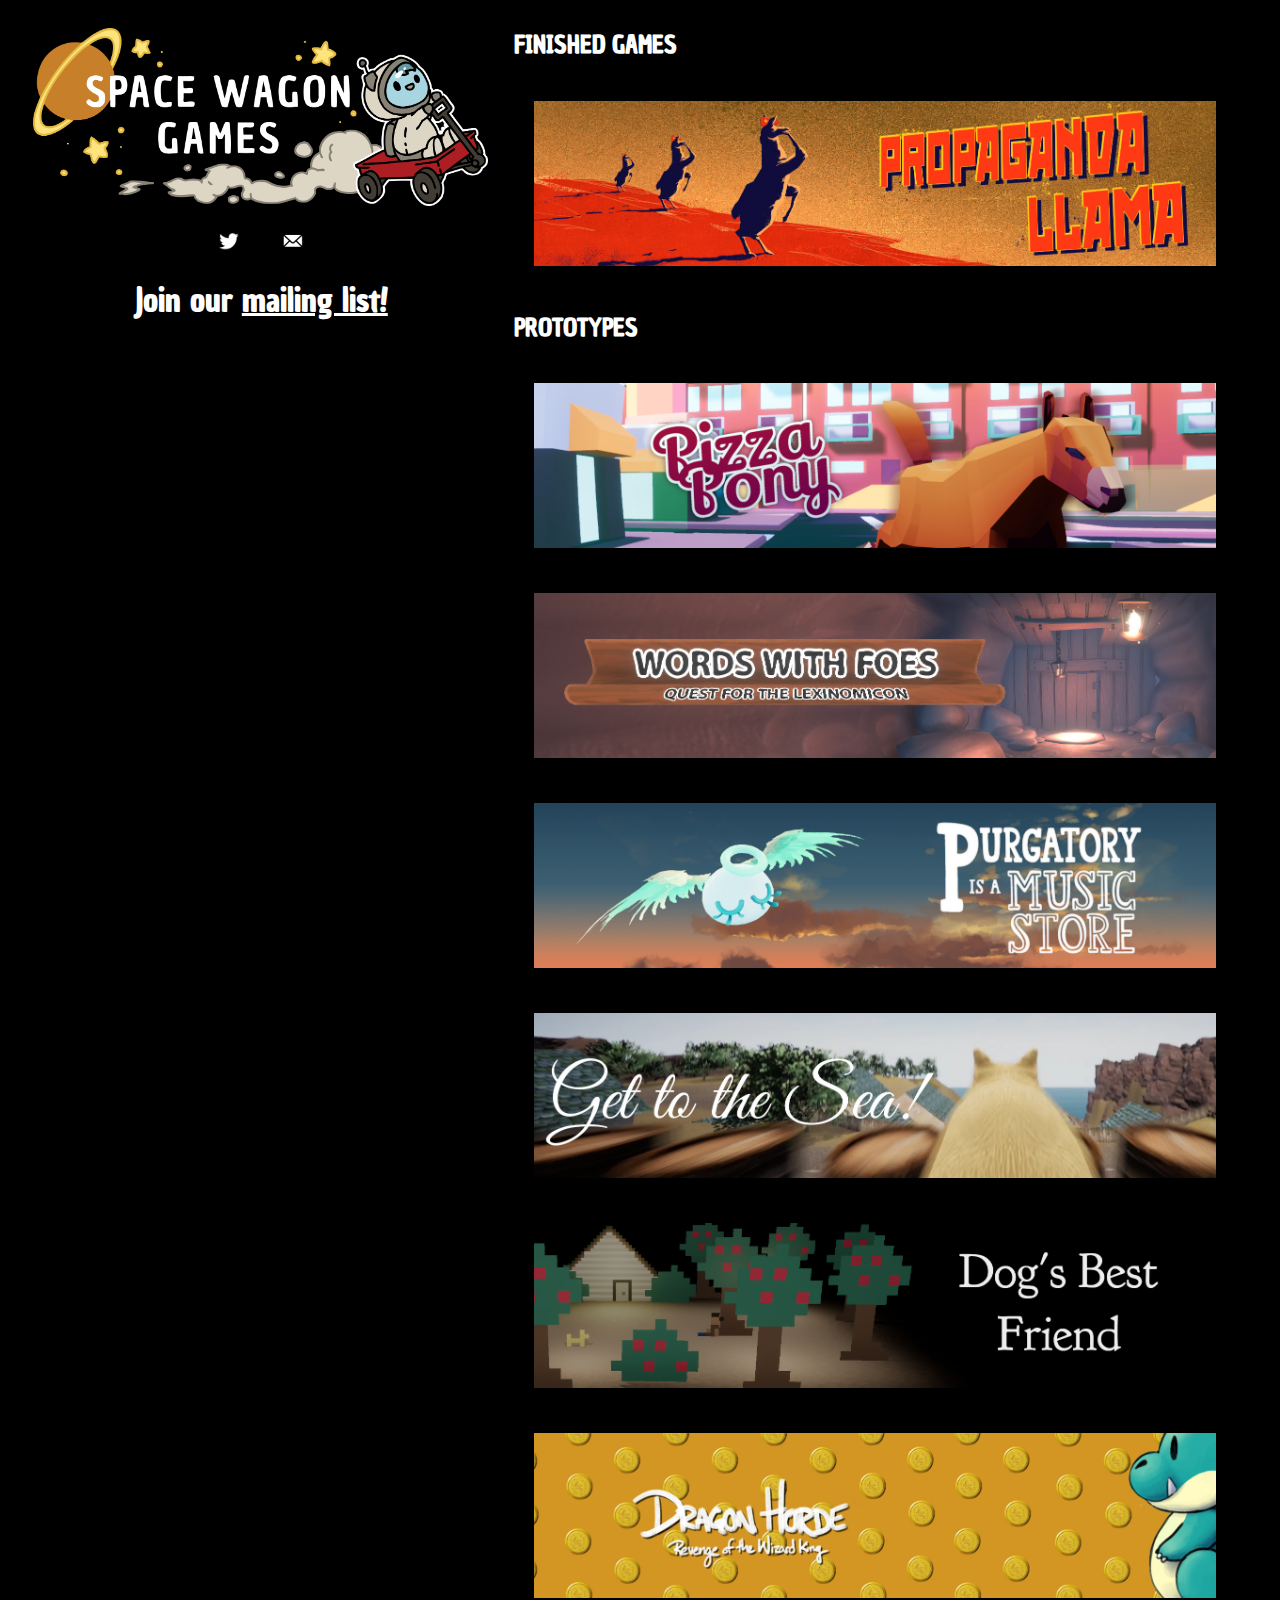
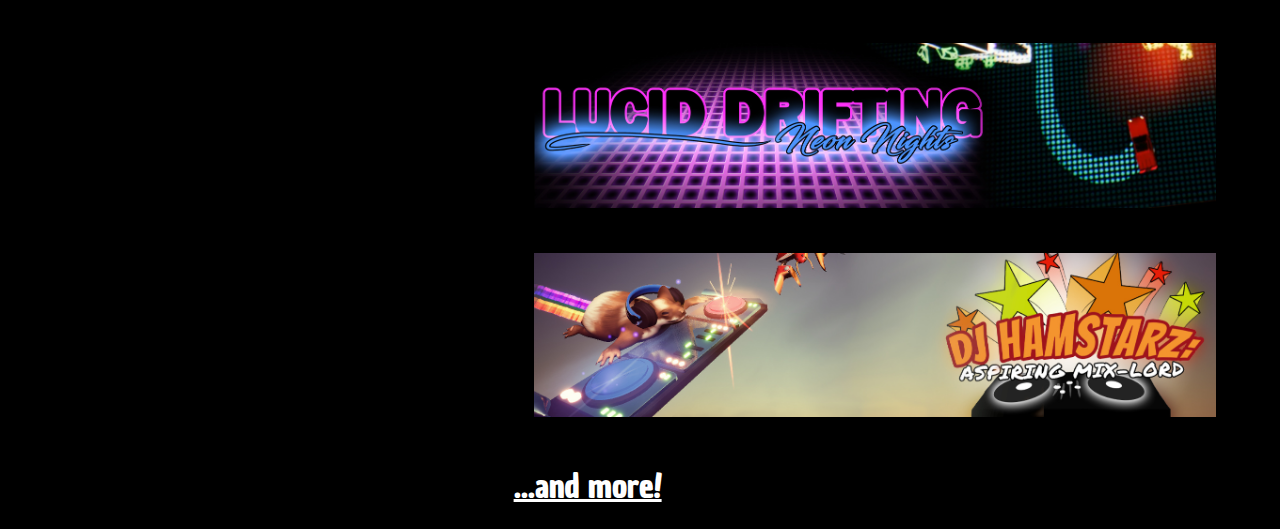
<file: index.html>
<!DOCTYPE html>
<html>
<head>
	<!-- Global site tag (gtag.js) - Google Analytics -->
	<script async src="https://www.googletagmanager.com/gtag/js?id=UA-126992134-2"></script>
	<script>
		window.dataLayer = window.dataLayer || [];
		function gtag(){dataLayer.push(arguments);}
		gtag('js', new Date());
		gtag('config', 'UA-126992134-1');
	</script>

	<meta charset="utf-8">
	<meta name="description" content="Fresh little video games!">
	<meta name="keywords" content="videogames,Winnipeg,indie,games">
	<meta name="author" content="Space Wagon Games">
	<title>Space Wagon Games</title>
	<link href="https://fonts.googleapis.com/css?family=Chau+Philomene+One" rel="stylesheet">
	<link rel="stylesheet" href="style.css">

	<link rel="apple-touch-icon" sizes="180x180" href="/apple-touch-icon.png">
	<link rel="icon" type="image/png" sizes="32x32" href="/favicon-32x32.png">
	<link rel="icon" type="image/png" sizes="194x194" href="/favicon-194x194.png">
	<link rel="icon" type="image/png" sizes="192x192" href="/android-chrome-192x192.png">
	<link rel="icon" type="image/png" sizes="16x16" href="/favicon-16x16.png">
	<link rel="manifest" href="/site.webmanifest">
	<link rel="mask-icon" href="/safari-pinned-tab.svg" color="#5bbad5">
	<meta name="msapplication-TileColor" content="#2b5797">
	<meta name="theme-color" content="#000000">

	<meta property="og:image:width" content="279">
	<meta property="og:image:height" content="279">
	<meta property="og:description" content="Fresh little video games!">
	<meta property="og:title" content="Space Wagon Games">
	<meta property="og:url" content="https://spacewagon.games">
	<meta property="og:image" content="https://spacewagon.games/fbopengraph/og-image.jpg">

	<link rel="me" href="https://mastodon.gamedev.place/@MattWoelk">

</head>
<body>
	<div id="wrapper">

		<div id="header" style="">
			<img src="images/HorizontalLogo_Colour_OnDark.png" style="width:90%; height:100%; padding:20px;">
			<a href="https://twitter.com/SpaceWagonGames" style="width:90%; height:100%; padding:20px;"><img src="images/icons8-twitter-50.png"/></a>
			<a href="mailto:spacewagonwebsite@mattwoelk.ca" style="width:90%; height:100%; padding:20px;"><img src="images/icons8-secured-letter-60.png"/></a>
			<br/>
			<h1>Join our <a href="http://eepurl.com/cpFSPj">mailing list!</a></h1>
		</div>

		<div class="game">
			<h2>FINISHED GAMES</h2>
			<a href="https://store.steampowered.com/app/965490/Propaganda_Llama/">
				<img class="gameimage" src="images/websitebanner_PL.jpg" alt="Propaganda Llama"/>
			</a>
		</div>


		<div class="game">
			<h2>PROTOTYPES</h2>
			<a href="https://mattwoelk.itch.io/pizza-pony">
				<img class="gameimage" src="images/websitebanner_PP.jpg" alt="Pizza Pony"/>
			</a>
		</div>

		<div class="game">
			<a href="https://mattwoelk.itch.io/words-with-foes">
				<img class="gameimage" src="images/websitebanner_WWF.jpg" alt="Words With Foes: Quest for the Lexinomicon"/>
			</a>
		</div>

		<div class="game">
			<a href="https://mattwoelk.itch.io/purgatory">
				<img class="gameimage" src="images/websitebanner_PiaMS.jpg" alt="Purgatory is a Music Store"/>
			</a>
		</div>

		<div class="game">
			<a href="https://mattwoelk.itch.io/get-to-the-sea">
				<img class="gameimage" src="images/websitebanner_GTTS.jpg" alt="Get to the Sea!"/>
			</a>
		</div>

		<div class="game">
			<a href="https://mattwoelk.itch.io/dogs-best-friend">
				<img class="gameimage" src="images/websitebanner_DBF.jpg" alt="Dog's Best Friend"/>
			</a>
		</div>

		<div class="game">
			<a href="https://mattwoelk.itch.io/dragon-horde">
				<img class="gameimage" src="images/websitebanner_DH.jpg" alt="Dragon Horde: Revenge of the Wizard King"/>
			</a>
		</div>

		<div class="game">
			<a href="https://mattwoelk.itch.io/lucid-drifting">
				<img class="gameimage" src="images/websitebanner_LD.jpg" alt="Lucid Drifting: Neon Nights"/>
			</a>
		</div>

		<div class="game">
			<a href="https://mattwoelk.itch.io/dj-hamstarz">
				<img class="gameimage" src="images/websitebanner_DJ.jpg" alt="DJ Hamstarz: Aspiring Mix-Lord"/>
			</a>
		</div>

		<div class="game">
			<a href="https://mattwoelk.itch.io">
				<h1>	...and more!</h1>
			</a>
		</div>

		<div style="display:none;" id="footer">
			<p style="padding:20px;">footer</p>
		</div>

	</div>

</body>
</html>
</file>
<file: style.css>
* {
	font-family: 'Chau Philomene One', sans-serif;
	color: white;
}

body {
	background-color: black;
}

p {
	font-size: 24px;
}


.game img {
	width:90%;
	padding:20px;
}

#header a img {
	width: 20px;
}


#header {
	float: left;
	clear: left;
	width: 40%;
	text-align:center;
}

.game {
	float: right;
	clear: right;
	width: 60%;
}

#footer {
	float: left;
	clear: left;
	width: 40%;
	text-align:right;
}

@media screen and (max-width: 1000px) {

	#header, .game, #footer{
		float:none;
		clear:none;
		width: 100%;
	}

	#header, #footer {
		text-align:center;
	}

}
</file>
